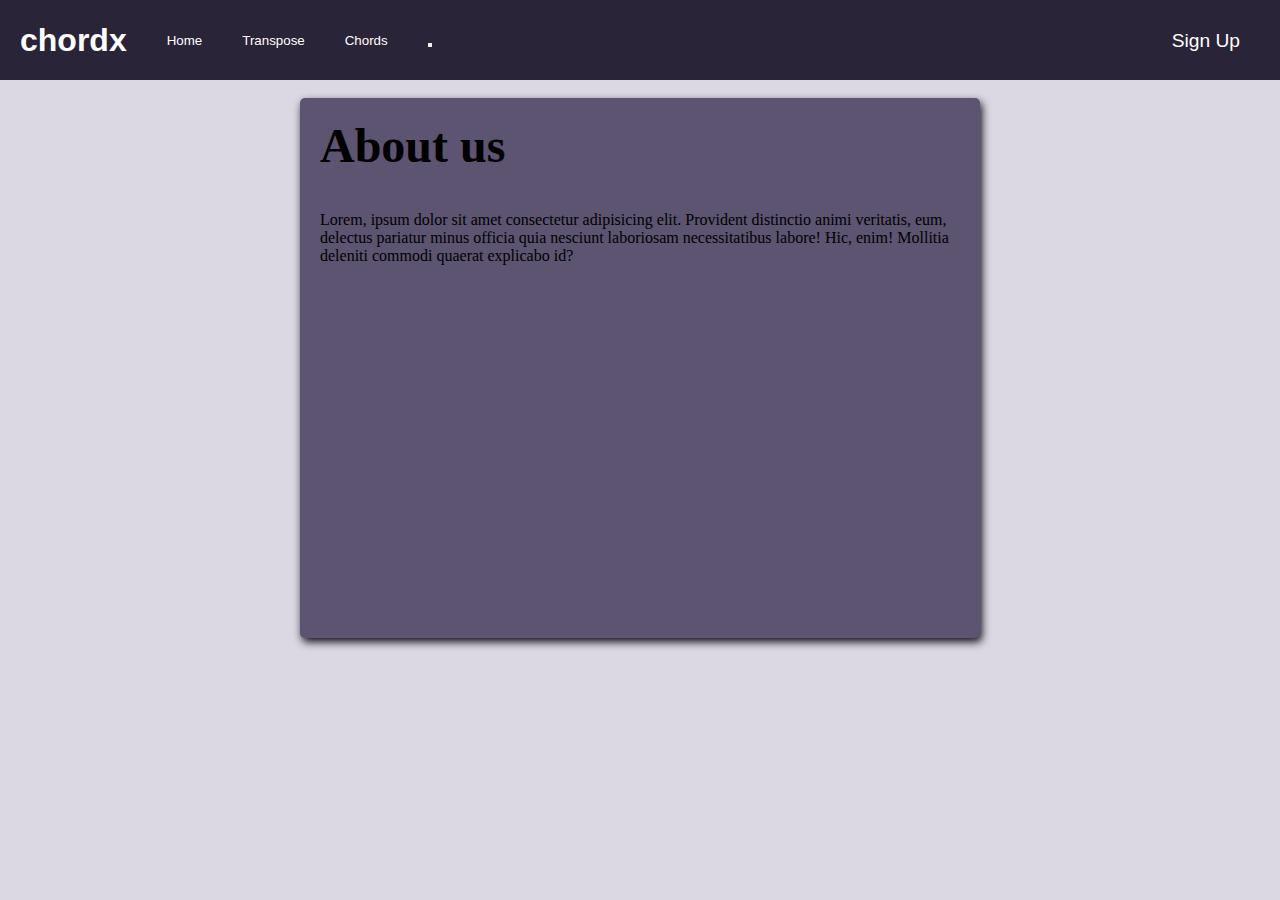
<file: chordx/index.html>
<!DOCTYPE html>
<html lang="en">
<head>
    <meta charset="UTF-8">
    <meta name="viewport" content="width=device-width, initial-scale=1.0">
    <title>Document</title>
    <link rel="stylesheet" href="style.css">
</head>
<body>
    <nav>
        <ul>
            <li class="logo">chordx</li>
            <li><button class="homebut">Home</button></li>
            <li><button class="homebut"><a class="homebut" href="/transpose.html">Transpose</a></button></li>
            <li><button class="homebut">Chords</button></li>
            <li><button  id="signup" ><a class="but1" href="/sign.html">Sign Up</a></button></li>
        </ul>
    </nav>
    <br>
    <div class="window">
       <h1>About us</h1>
       
        <br>
        
        <p>Lorem, ipsum dolor sit amet consectetur adipisicing elit. Provident distinctio animi veritatis, eum, delectus pariatur minus officia quia nesciunt laboriosam necessitatibus labore! Hic, enim! Mollitia deleniti commodi quaerat explicabo id?</p>
       
    </div>

    <script src="index.js"></script>
</body>
</html>
</file>
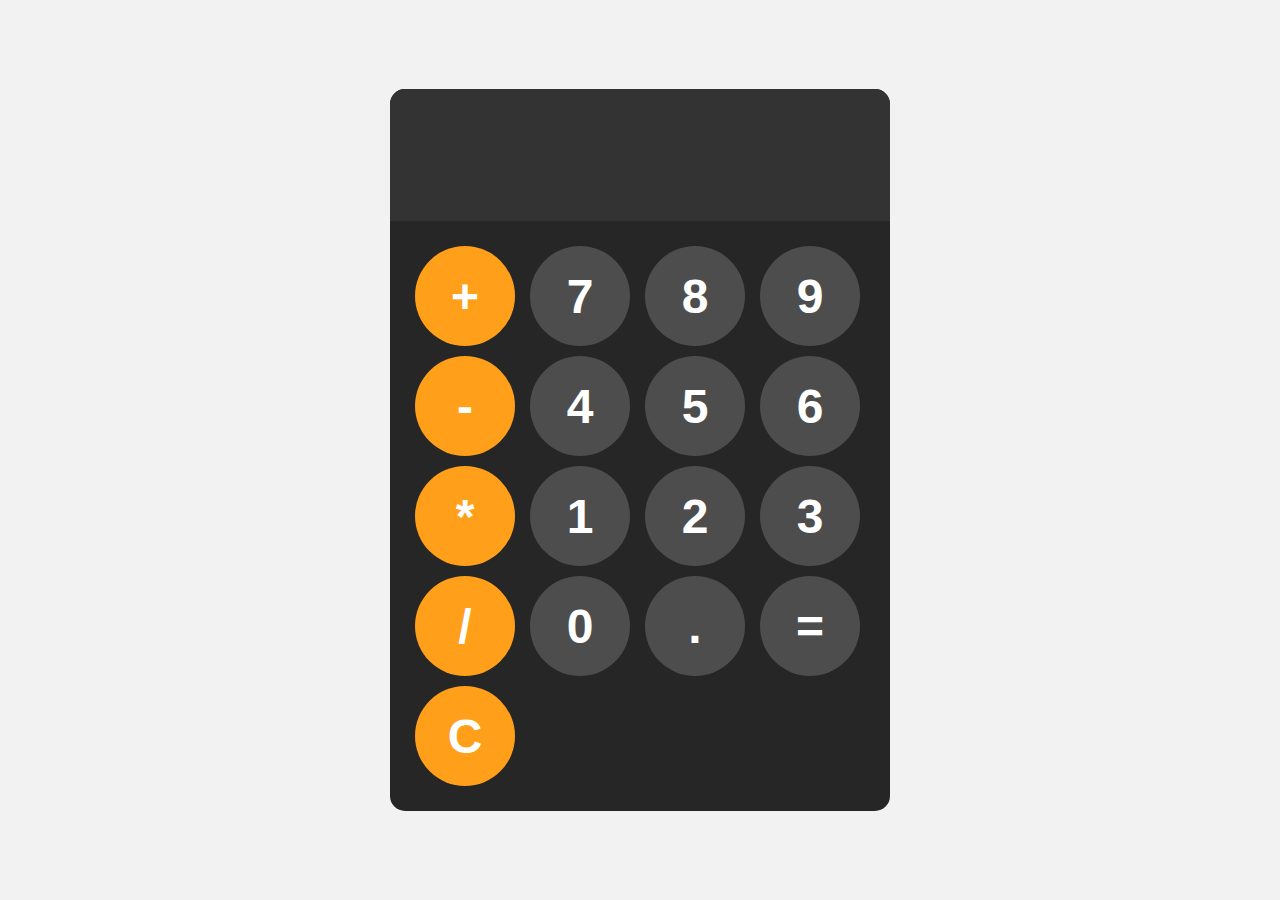
<file: webdev/calculator/index.html>
<!DOCTYPE html>
<html lang="en">
<head>
    <meta charset="UTF-8">
    <meta name="viewport" content="width=device-width, initial-scale=1.0">
    <title>Document</title>
    <link rel="stylesheet" href="style.css">
</head>
<body>
    <div id="calculator">
        <input id="display" readonly>
        <div id="keys">
            <button onclick="appendtodisplay('+')" class="operator">+</button>
            <button onclick="appendtodisplay('7')">7</button>
            <button onclick="appendtodisplay('8')">8</button>
            <button onclick="appendtodisplay('9')">9</button>
            <button onclick="appendtodisplay('-')" class="operator">-</button>
            <button onclick="appendtodisplay('4')">4</button>
            <button onclick="appendtodisplay('5')">5</button>
            <button onclick="appendtodisplay('6')">6</button>
            <button onclick="appendtodisplay('*')" class="operator">*</button>
            <button onclick="appendtodisplay('1')">1</button>
            <button onclick="appendtodisplay('2')">2</button>
            <button onclick="appendtodisplay('3')">3</button>
            <button onclick="appendtodisplay('/')" class="operator">/</button>
            <button onclick="appendtodisplay('0')">0</button>
            <button onclick="appendtodisplay('.')">.</button>
            <button onclick="calculate()">=</button>
            <button onclick="cleardisplay()" class="operator">C</button>
        </div>
    </div>
    
    <script src="index.js"></script>
</body>
</html>
</file>
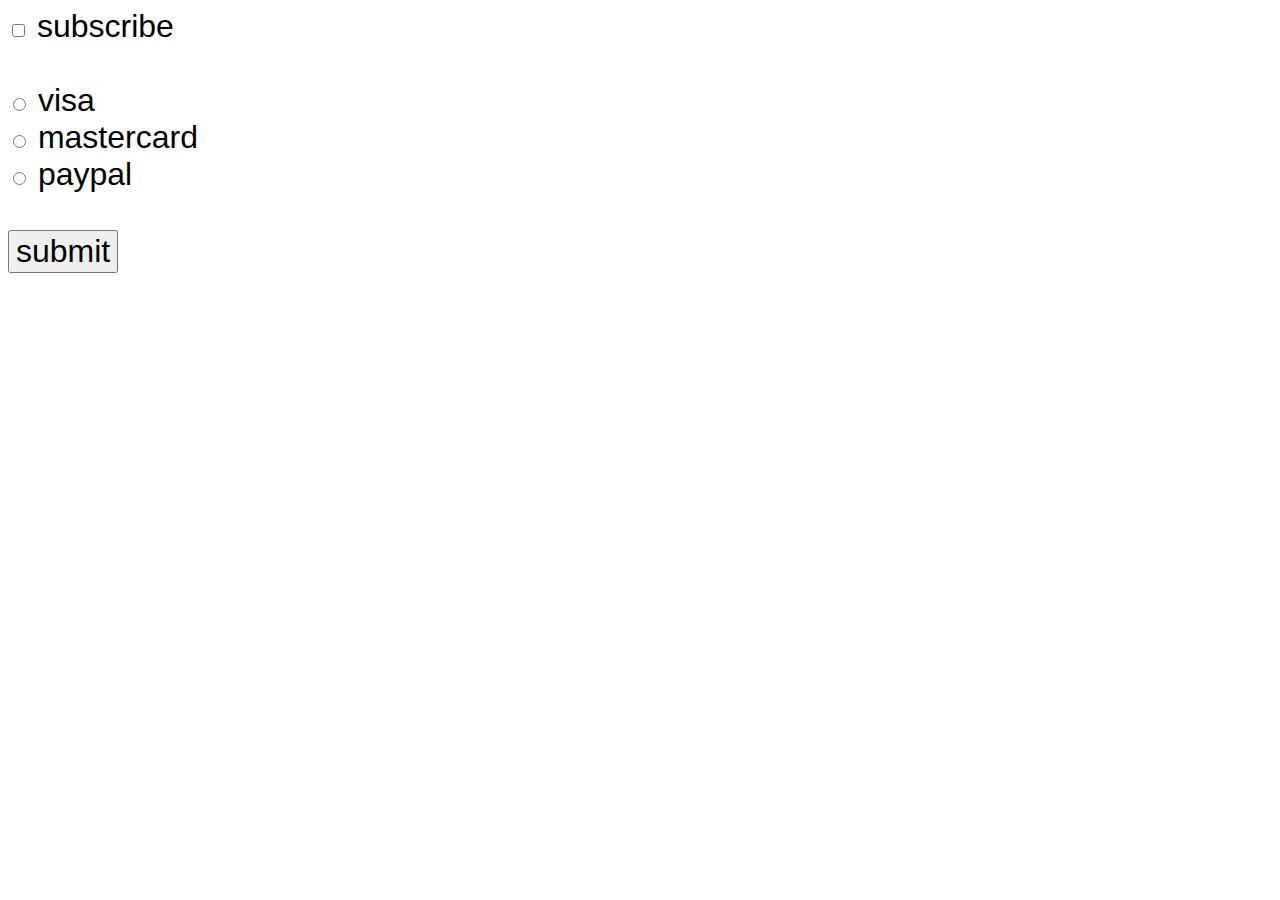
<file: webdev/check_box/index.html>
<!DOCTYPE html>
<html lang="en">
<head>
    <meta charset="UTF-8">
    <meta name="viewport" content="width=device-width, initial-scale=1.0">
    <title>Document</title>
    <link rel="stylesheet" href="style.css">
</head>
<body>
    <input type ="checkbox" id="mybox">
    <label for="mybox">subscribe</label>
    <br><br>
    <input type ="radio" id="visa" name="card">
    <label for="visa">visa</label>
    <br>
    <input type ="radio" id="master" name="card">
    <label for="master">mastercard</label>
    <br>
    <input type ="radio" id="paypal" name="card">
    <label for="paypal">paypal</label>
    <br>
    <br>
    <button type="submit" id="mysubmit">submit</button>

    <p id="subresult"></p>
    <p id="radioresult"></p>
    <script src="index.js"></script>
</body>
</html>
</file>
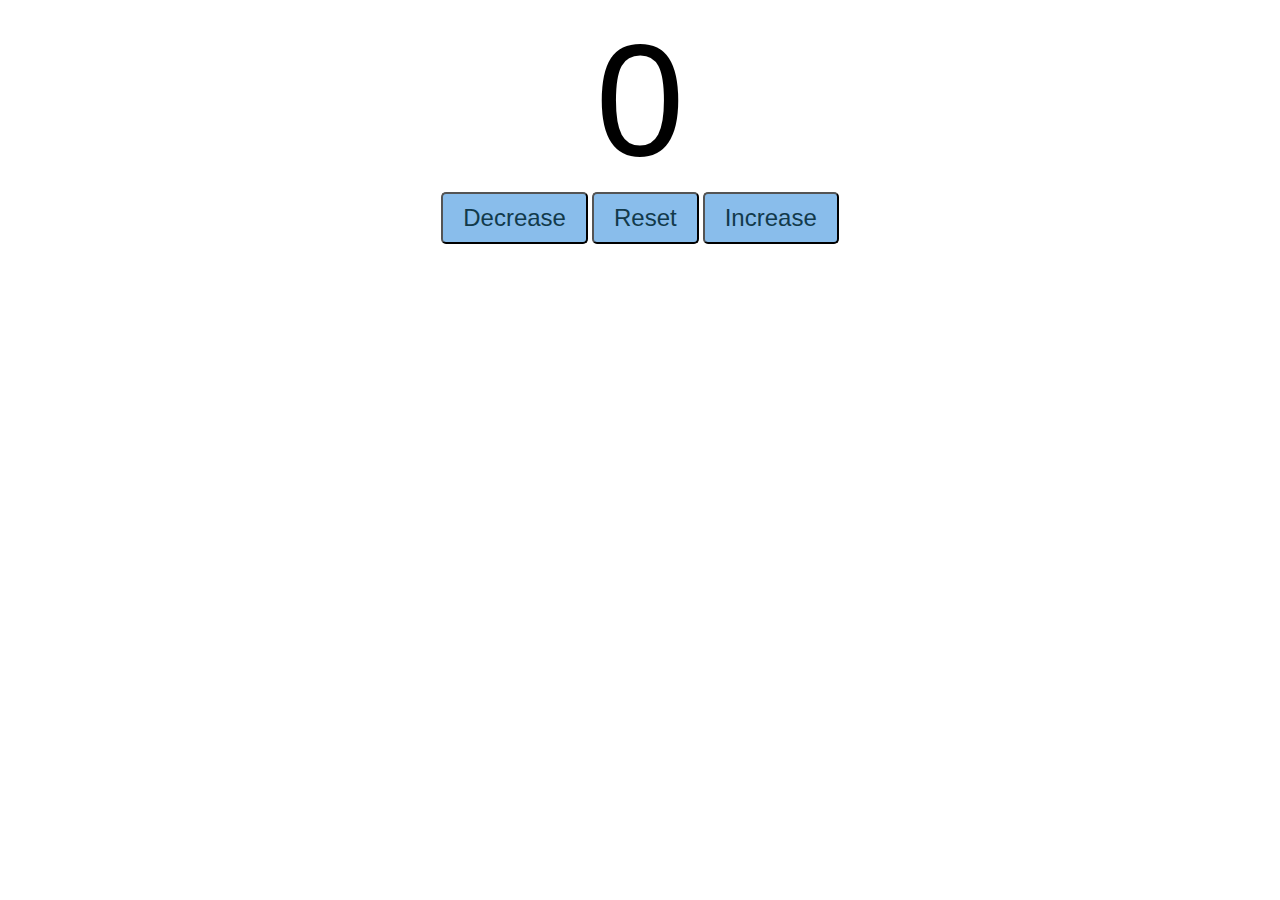
<file: webdev/counter/index.html>
<!DOCTYPE html>
<html lang="en">
<head>
    <meta charset="UTF-8">
    <meta name="viewport" content="width=device-width, initial-scale=1.0">
    <title>my website</title>
    <link rel="stylesheet" href="style.css">
</head>
<body>
    <lable id="countlabel">0</lable>
    <div id="button">
        <button id="decrease" class="but">Decrease</button>
        <button id="reset" class="but">Reset</button>
        <button id="increase" class="but">Increase</button>
    </div>
  
    <script src="index.js"></script>
</body>
</html>
</file>
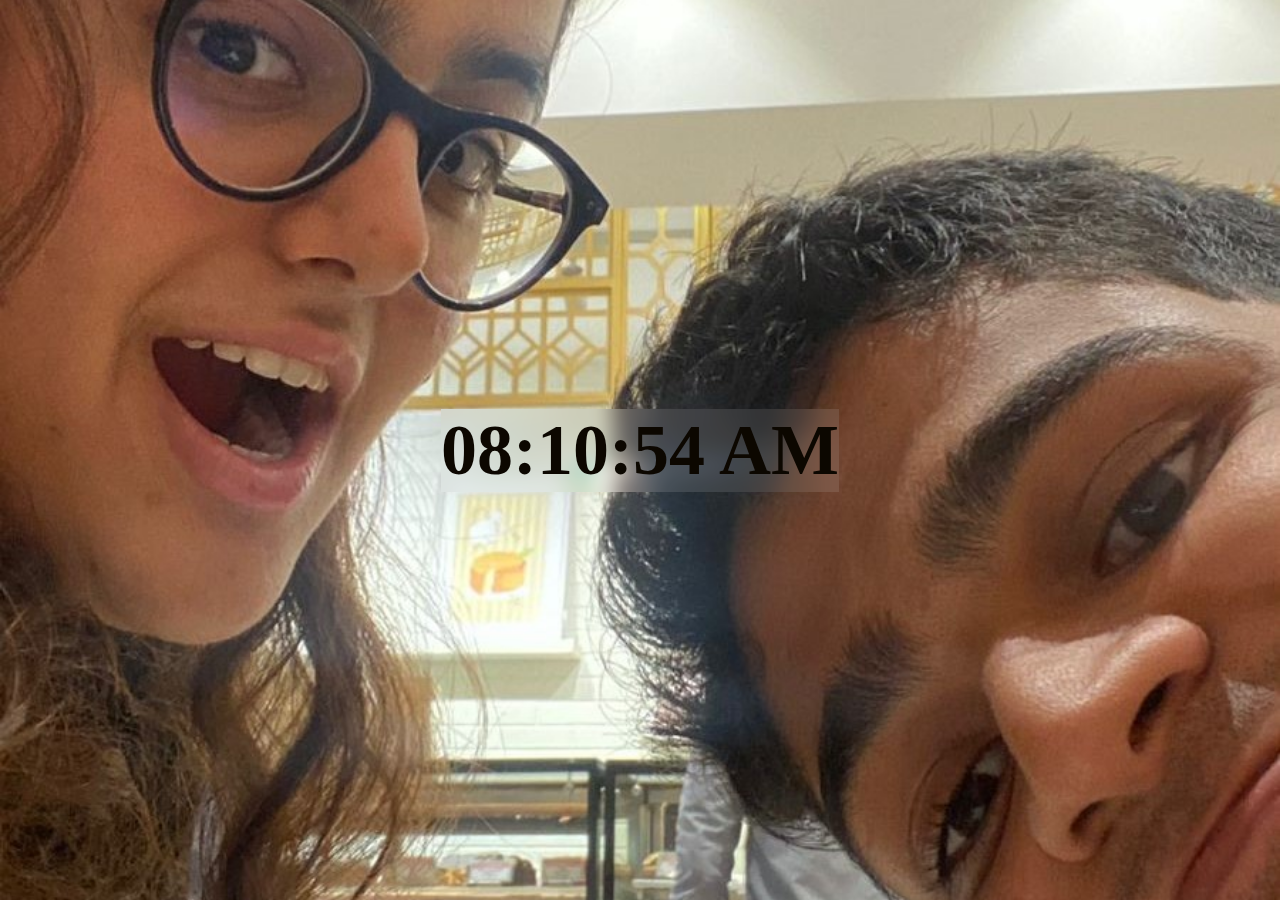
<file: webdev/digital_clock/index.html>
<!DOCTYPE html>
<html lang="en">
<head>
    <meta charset="UTF-8">
    <meta name="viewport" content="width=device-width, initial-scale=1.0">
    <title>Document</title>
    <link rel="stylesheet" href="style.css">
</head>
<body>
    <div id="clock-container">
        <div id="clock">00:00:00</div>
    </div>

    <script src="index.js"></script>
</body>
</html>
</file>
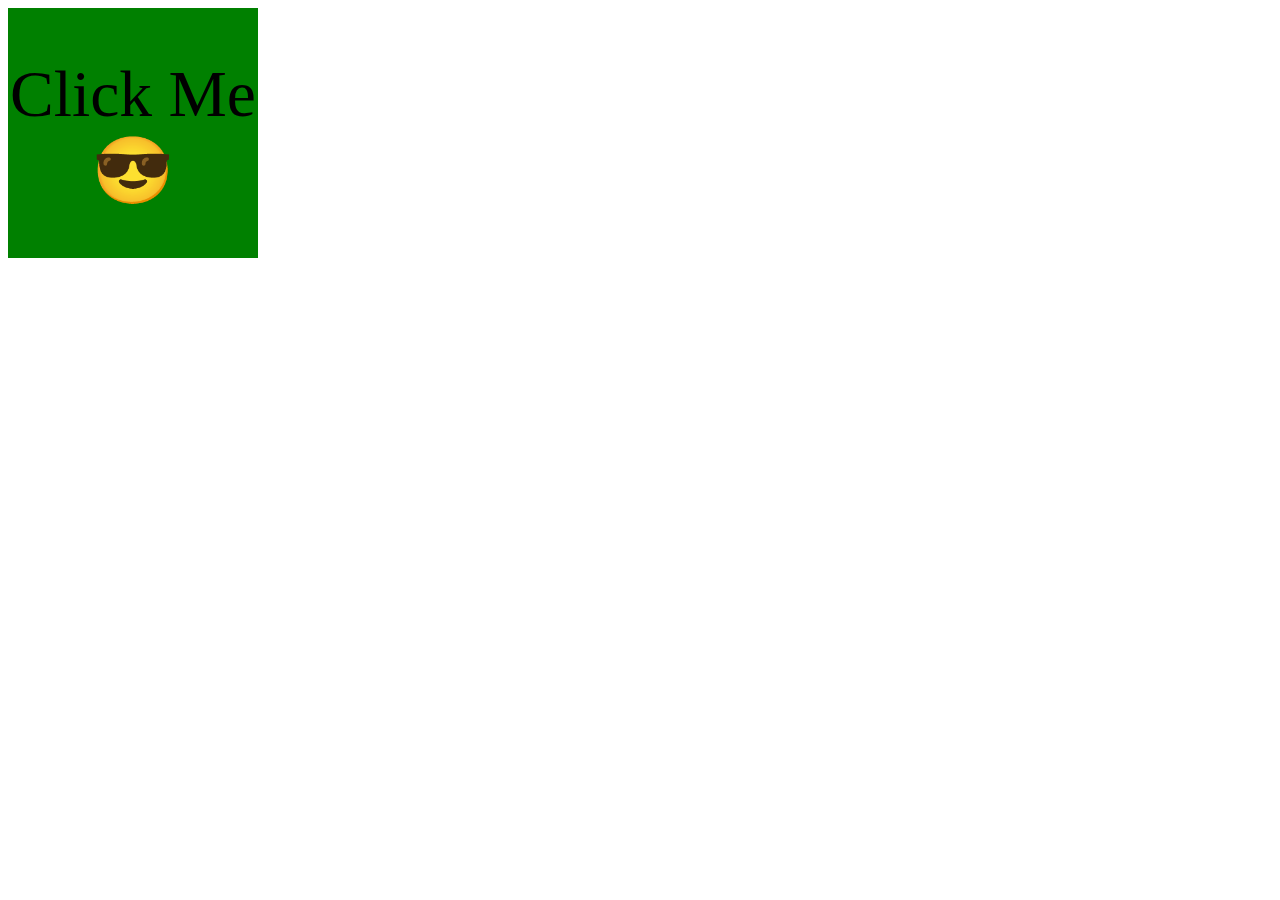
<file: webdev/event_listener/index.html>
<!DOCTYPE html>
<html lang="en">
<head>
    <meta charset="UTF-8">
    <meta name="viewport" content="width=device-width, initial-scale=1.0">
    <title>Document</title>
    <link rel="stylesheet" href="style.css">
</head>
<body>
    <div  id="myBox">
        Click Me 😎
    </div>
    
    <script src="index.js"></script>
</body>
</html>
</file>
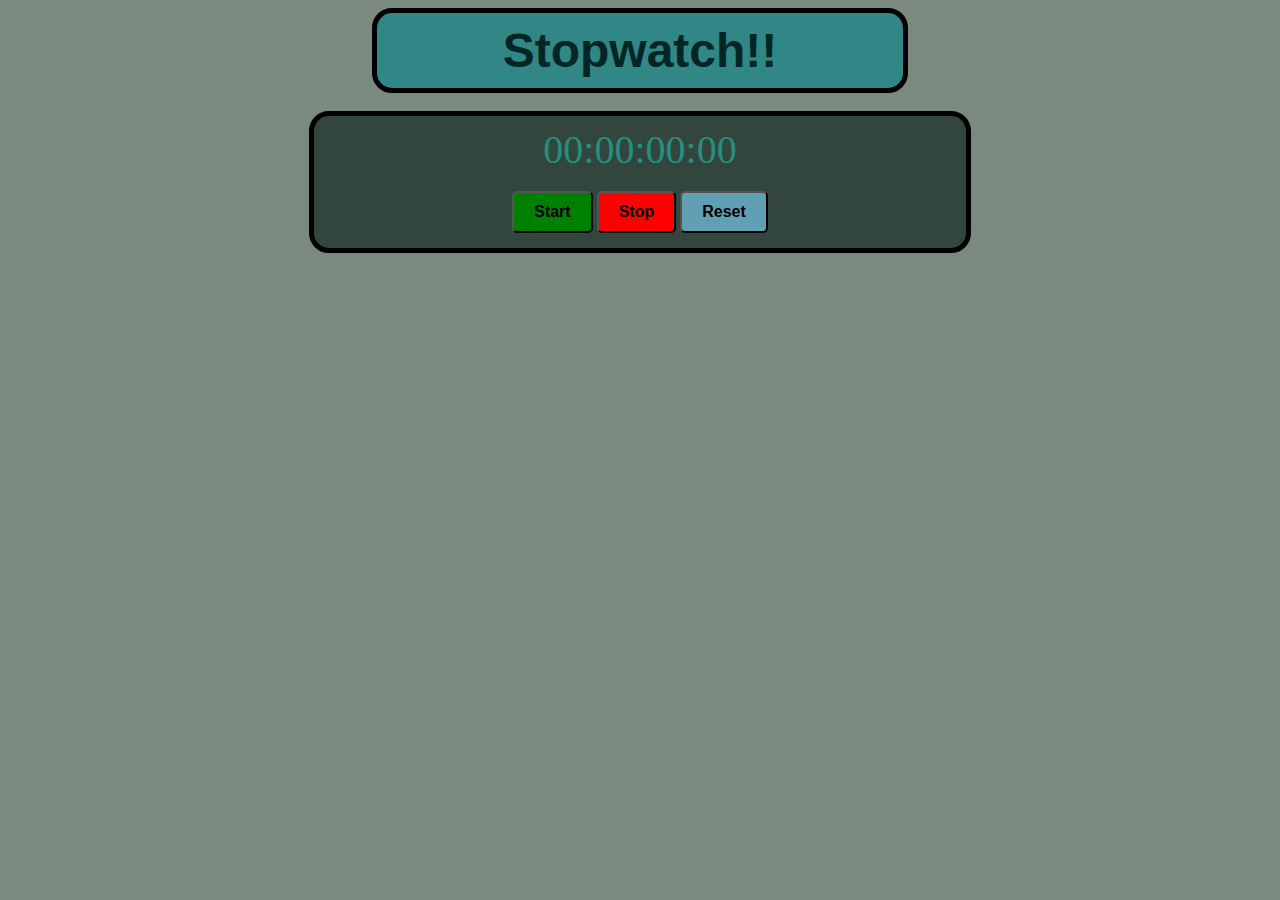
<file: webdev/stopwatch/index.html>
<!DOCTYPE html>
<html lang="en">
<head>
    <meta charset="UTF-8">
    <meta name="viewport" content="width=device-width, initial-scale=1.0">
    <title>Document</title>
    <link rel="stylesheet" href="style.css">
</head>
<body>
    <h1 id="myH1">Stopwatch!!</h1><br>
    <div id="container">
        <div id="display">
            00:00:00:00
        </div>
        <br>
        <div id="controls">
            <button id="start" class="One" onclick="start()">Start</button>
            <button id="stop" class="One" onclick="stop()">Stop</button>
            <button id="reset" class="One" onclick="reset()">Reset</button>
        </div>

    </div>

    <script src="index.js"></script>
</body>
</html>
</file>
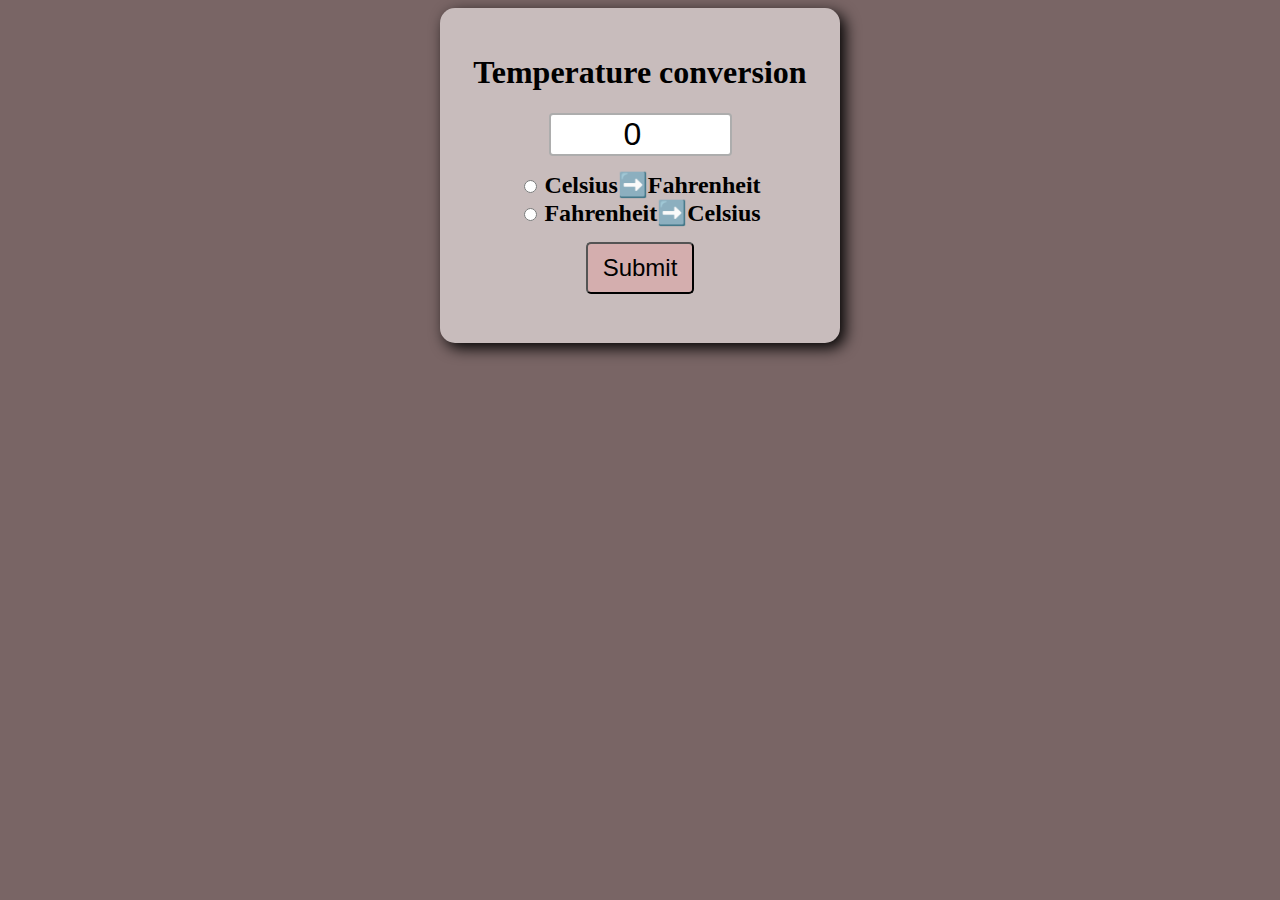
<file: webdev/temp_conv/index.html>
<!DOCTYPE html>
<html lang="en">
<head>
    <meta charset="UTF-8">
    <meta name="viewport" content="width=device-width, initial-scale=1.0">
    <title>Document</title>
    <link rel="stylesheet" href="style.css">
</head>
<body>
    <form>
        <h1>Temperature conversion</h1>
        <input type="number" id="textBox" value="0" >
        <br>
        <input type="radio" id="toFarenheit" name="unit">
        <label for="toFarenheit">Celsius➡️Fahrenheit</label>
        <br>
        <input type="radio" id="toCelsius" name="unit">
        <label for="toCelsius">Fahrenheit➡️Celsius</label>
        <br>
        <button type="button" onclick="convert()">Submit</button>
        <p id="result"></p>
    </form>
    
    <script src="index.js"></script>
</body>
</html>
</file>
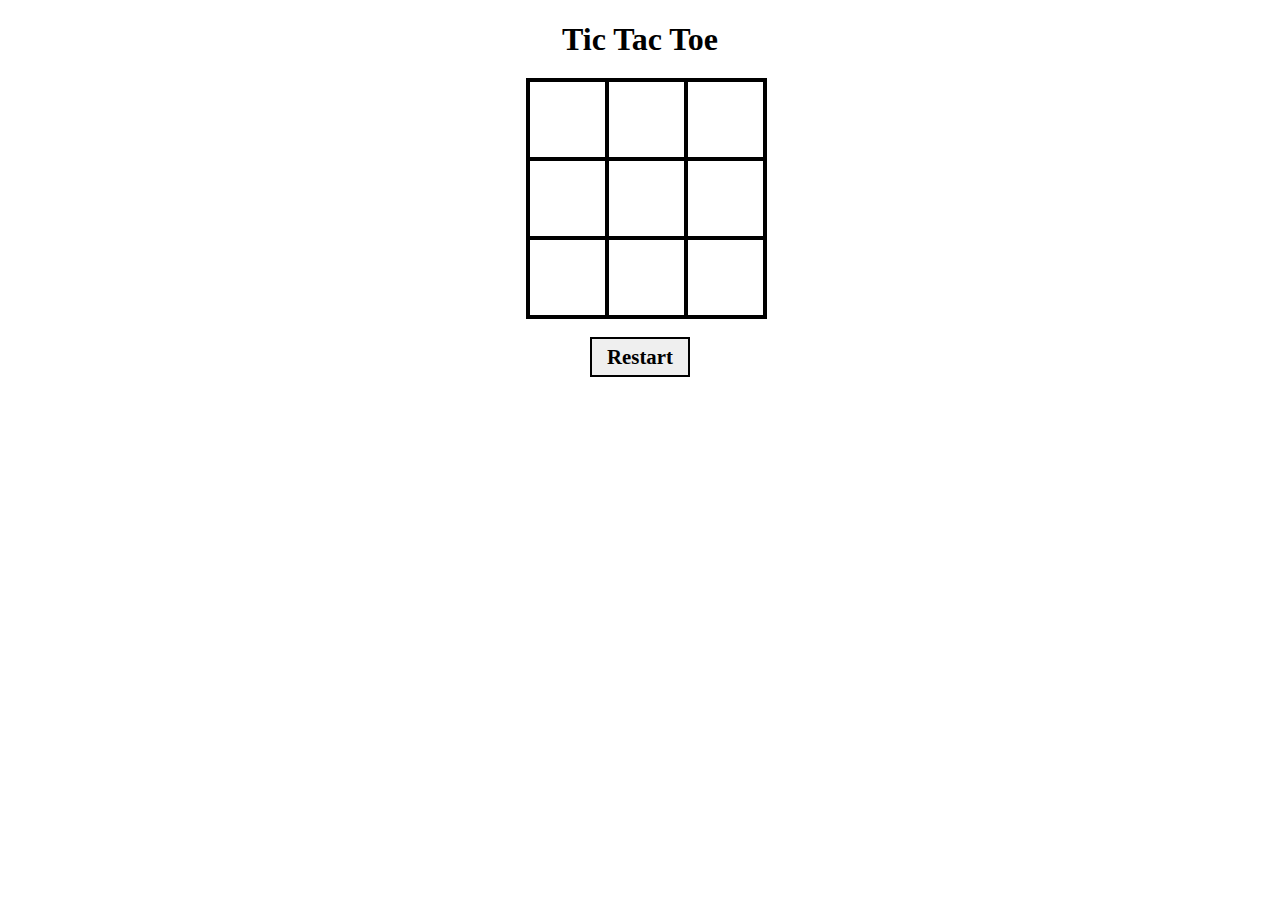
<file: webdev/tic_tac_toe/index.html>
<!DOCTYPE html>
<html lang="en">
<head>
    <meta charset="UTF-8">
    <meta name="viewport" content="width=device-width, initial-scale=1.0">
    <title>Document</title>
    <link rel="stylesheet" href="style.css">
</head>
<body>
    <div id="gamecontainer">
        <h1>Tic Tac Toe</h1>
        <div id="cellcontainer">
            <div cellIndex="0" class="cell"></div>
            <div cellIndex="1" class="cell"></div>
            <div cellIndex="2" class="cell"></div>
            <div cellIndex="3" class="cell"></div>
            <div cellIndex="4" class="cell"></div>
            <div cellIndex="5" class="cell"></div>
            <div cellIndex="6" class="cell"></div>
            <div cellIndex="7" class="cell"></div>
            <div cellIndex="8" class="cell"></div>
        </div>
        <h2 id="status"></h2>
        <button id="restart">Restart</button>
    </div>
    <script  src="index.js"></script>
</body>
</html>
</file>
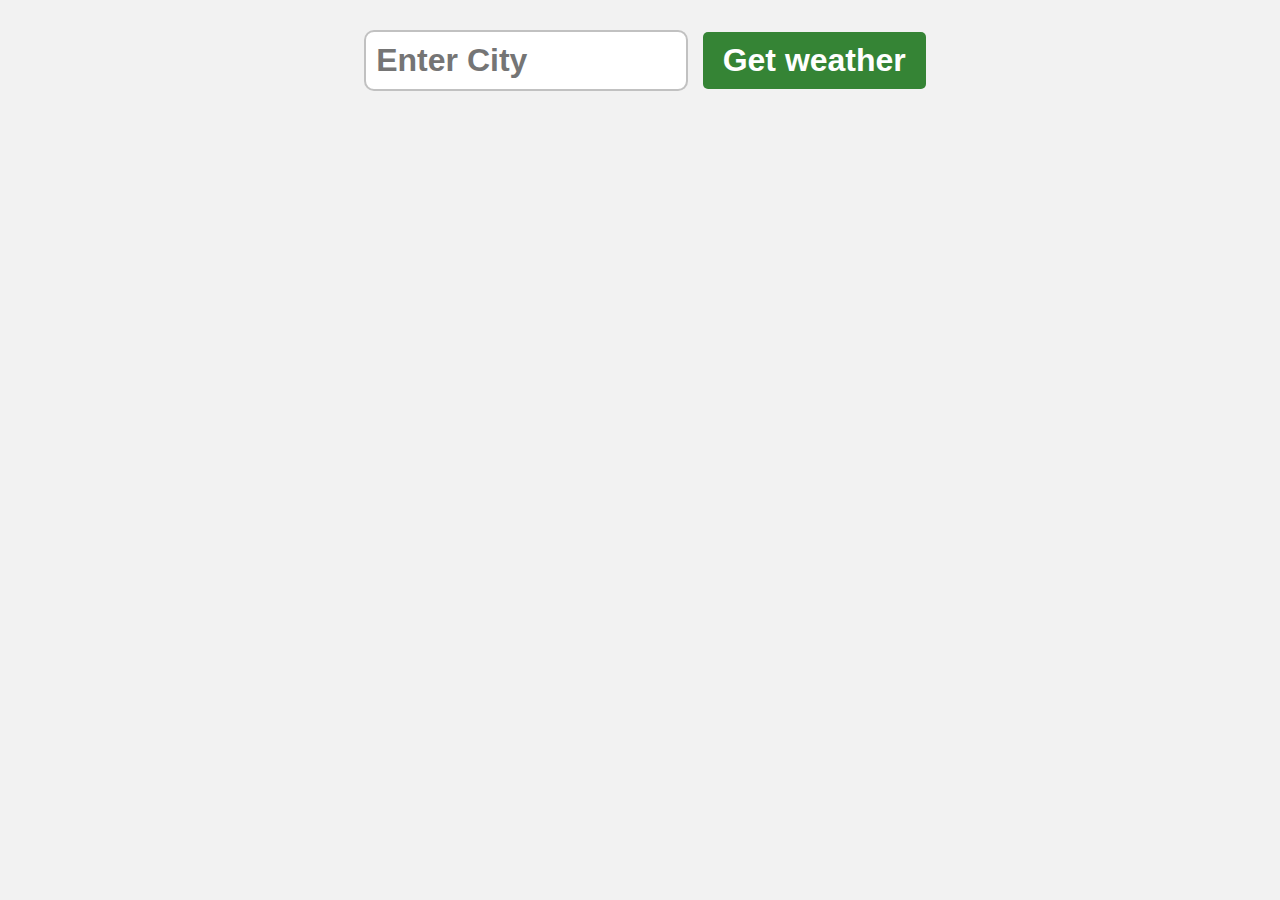
<file: webdev/weather_app/index.html>
<!DOCTYPE html>
<html lang="en">
<head>
    <meta charset="UTF-8">
    <meta name="viewport" content="width=device-width, initial-scale=1.0">
    <title>Document</title>
    <link rel="stylesheet" href="style.css">
</head>
<body>
    <form class="weatherForm">
        <input type="text" class="cityInput" placeholder="Enter City">
        <button id="submit">Get weather</button>
    </form>

    <div class="card" style="display: none">
        
    </div>

    <script src="index.js"></script>
</body>
</html>
</file>
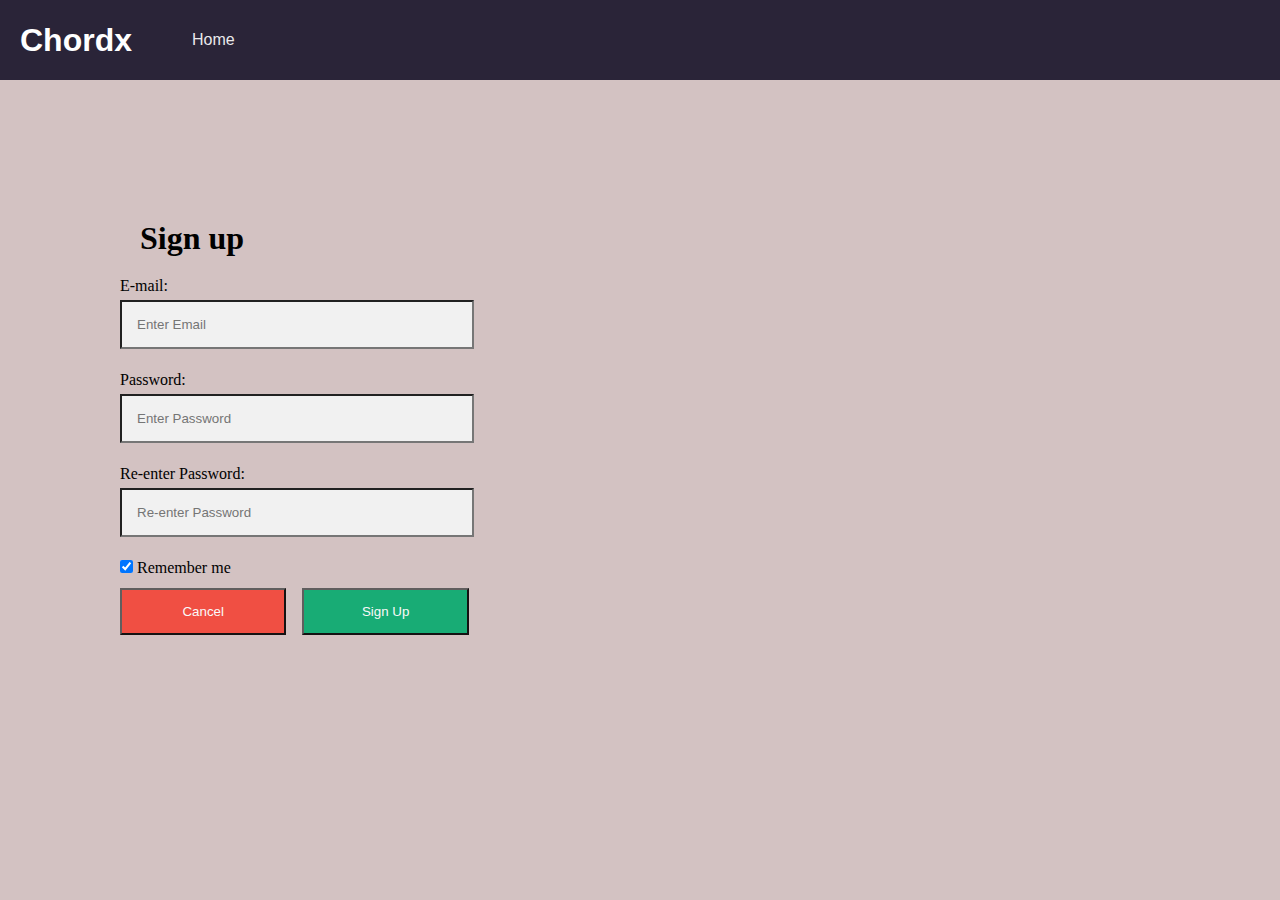
<file: chordx/sign.html>
<!DOCTYPE html>
<html lang="en">
<head>
    <meta charset="UTF-8">
    <meta name="viewport" content="width=device-width, initial-scale=1.0">
    <title>Document</title>
    <link rel="stylesheet" href="style1.css">
</head>
<body>
    <nav id="upper">
        <ul>
            <li class="logo">Chordx</li>
            <li><button id="back">Home</button></li>
        </ul>
        
        
    </nav>
    <div class="mains">
        <h1>Sign up</h1>
        <label class="ques" for="email">E-mail:</label>
        <input type="text" placeholder="Enter Email" name="email" id=Email required>
       
        <label class="ques" for="psw">Password:</label>
        <input type="password" placeholder="Enter Password" name="psw" required>

        <label class="ques" for="psw-repeat">Re-enter Password:</label>
        <input type="password" placeholder="Re-enter Password"ter Emai name="psw-repeat" required>
        <label>
            <input type="checkbox" checked="checked" name="remember" style="margin-bottom:15px"> Remember me
          </label>
        
          <div class="clearfix">
            <button type="button" class="cancelbtn">Cancel</button>
            <button type="submit" class="signupbtn" id="signn">Sign Up</button>
          </div>
    </div>
  

    
    

    <script src="index.js"></script>
</body>
</html>
</file>
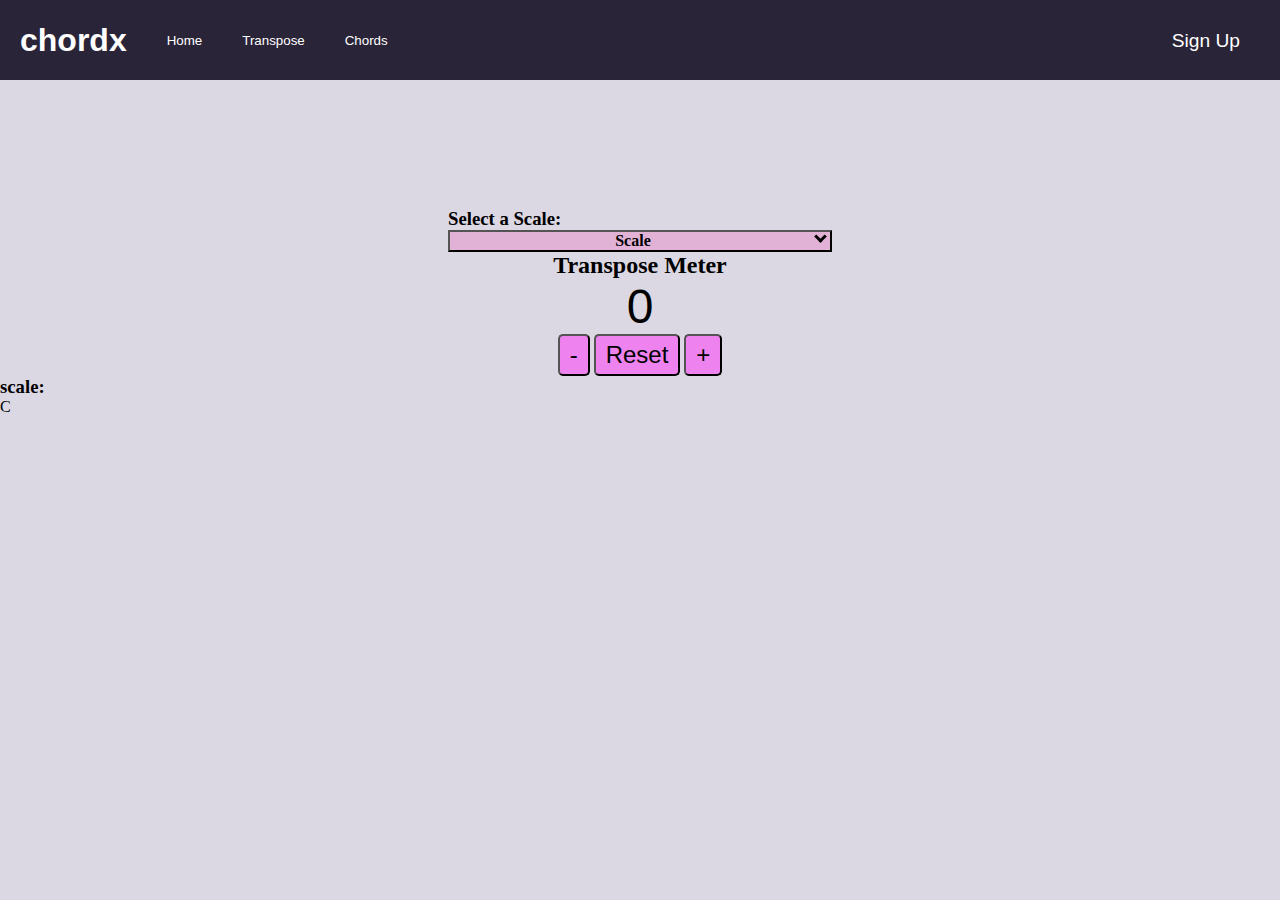
<file: chordx/transpose.html>
<!DOCTYPE html>
<html lang="en">
<head>
    <meta charset="UTF-8">
    <meta name="viewport" content="width=device-width, initial-scale=1.0">
    <title>Document</title>
    <link rel="stylesheet" href="style.css">
</head>
<body>
    <nav>
        <ul>
            <li class="logo">chordx</li>
            <li><button class="homebut">Home</button></li>
            <li><button class="homebut">Transpose</button></li>
            <li><button class="homebut">Chords</button></li>
            <li><button class="but1">Sign Up</button></li>
        </ul>
    </nav>
    <div class="dropdown">
        <h3>Select a Scale: </h3>
        <button onclick="myFunction()" class="dropbtn">Scale <span class="arrow-right"></span></button>
        <div id="myDropdown" class="dropdown-content">
            <button class="scales">C</button>
            <button class="scales">C#/Db</button>
            <button class="scales">D</button>
            <button class="scales">D#/Eb</button>
            <button class="scales">E</button>
            <button class="scales">F</button>
            <button class="scales">F#/Gb</button>
            <button class="scales">G</button>
            <button class="scales">G#/Ab</button>
            <button class="scales">A</button>
            <button class="scales">A#/Bb</button>
            <button class="scales">B</button>
          </div>
    </div>
    <div>
        <h2 id="h22">Transpose Meter</h2>
        <lable id="countlabel">0</lable>
        <div id="button">
            <button id="decrease" class="but">-</button>
            <button id="reset" class="but">Reset</button>
            <button id="increase" class="but">+</button>
        </div>
        <h3>scale:</h3>
        <p>C</p>
    </div>

    <script src="index.js"></script>
</body>
</html>
</file>
<file: chordx/style.css>
body{
    background: #dbd8e3;
}
*{
    margin: 0;
    padding: 0;
}
nav ul{
   display: flex;
   align-items: center;
   list-style-type: none;
   height: 80px;
   background: #2a2438; 
   color: white;
}
nav ul li{
    padding: 0 20px;
    font-family: 'Gill Sans', 'Gill Sans MT', Calibri, 'Trebuchet MS', sans-serif;
}
.logo{
    display: flex;
    align-items: center;
    font-weight: bolder;
    font-size: 2rem;
}
.window{
    display: flex;
    flex-direction: column;
    border-radius: 5px;
    background: #5c5470; 
    height: 500px;
    width: 50%;
    margin: auto;
    padding: 20px;
    box-shadow: 2px 4px 8px #120f19;
}
.window h1{
    font-size: 3rem;
    font-weight: bolder;
    margin-bottom: 20px;
}
.window p{
    margin-bottom: 10px;
}
.homebut{
    background: #2a2438; 
    border: none;
    cursor: pointer;
    color:white;
    text-decoration: none;
}
#trans{
    outline: none;
    text-decoration: none;
    color:white;
}
#trans.hover{
    color: violet;
}
.homebut:hover{
    color: violet;
}
.but1{
    background: #2a2438; 
    border:none;
    padding:10px;
    cursor: pointer;
    color:white;
    position: fixed;
    top: 20px;
    right: 30px;
    font-size: 1.2rem;
    text-decoration: none;
   
}
.but1:hover{
    color: violet;
}
.dropdown{
    display: flex;
    flex-direction: column;
    width: 30%;
    margin: auto;
    padding-top: 10%;
}
.dropbtn{
    font-size: 1rem;
    text-align: center;
    text-decoration: none;
    white-space: nowrap;
    background-color: rgb(226, 178, 214); 
    backdrop-filter: blur(10px);
    font-weight: bold;
    font-family: Georgia, 'Times New Roman', Times, serif;
}
.arrow-right{
    border: solid black;
    border-width: 0 3px 3px 0;
    display: inline-flex;
    padding: 3px 3px;
    transform: rotate(45deg);
    -webkit-transform: rotate(45deg);
    float: right;
    margin: 0 5px 0px 0;
}
#countlabel{
    display: block;
    text-align: center;
    font-size: 3em;
    font-family: Arial, Helvetica, sans-serif;
}
#button{
    text-align: center;
}
#h22{
    font-family: Georgia, 'Times New Roman', Times, serif;
    text-align: center;
}
.but{
    padding: 5px 10px;
    font-size: 1.5em;
    color: black;
    background-color: violet;
    cursor: pointer;
    border-radius: 5px;
    transition: background-color 0.25s;
}
.but:hover{
    background-color: purple;
}
.dropdown-content{
    font-family: Georgia, 'Times New Roman', Times, serif;
    text-align: center;
    display: none;
}
.dropdown-content a:hover {background-color: #e01414;}
.show{
    display:block;
}
.scales{
    display: flex;
    flex-direction: column;
    align-items: center;
    margin: auto;
    width: 100%;
    padding: 5px;
    border: none;
    cursor: pointer;
    background-color: rgb(226, 178, 214); 
    font-family: Georgia, 'Times New Roman', Times, serif;
    font-size: 1rem;
    font-weight: bold;
}
.scales:hover{
    background-color: purple;
}
</file>
<file: webdev/calculator/style.css>
body{
    margin: 0;
    display: flex;
    justify-content: center;
    align-items: center;
    height: 100vh;
    background-color:hsl(0,  0%, 95%);
}

#calculator{
    font-family: Arial, Helvetica, sans-serif;
    background-color: hsl(0,  0%, 15%);
    border-radius: 15px;
    max-width: 500px;
    overflow: hidden;
}

#display{
    width: 100%;
    padding: 20px;
    font-size: 5rem;
    text-align: left;
    color: white;
    border: none;
    background-color: hsl(0,  0%, 20%) ;
}


#keys{
    display: grid;
    grid-template-columns: repeat(4, 1fr);
    gap: 10px;
    padding: 25px;
}

button{
    width:100px;
    height:100px;
    border-radius: 50px;
    border:none;
    background-color: hsl(0, 0%, 30%);
    color: white;
    font-size: 3rem;
    font-weight: bold;
    cursor: pointer;
}
button:hover{
    background-color: hsl(0, 0%, 40%);
}
button:active{
    background-color: hsl(0, 0%, 50%);
}
.operator{
    background-color: hsl(35, 100%, 55%);
}
.operator:hover{
    background-color: hsl(35, 100%, 65%);
}
.operator:active{
    background-color: hsl(35, 100%, 75%);
}
</file>
<file: webdev/check_box/style.css>
body{
     font-family: Arial, Helvetica, sans-serif;
     font-size: 2em;
}
#mysubmit{
    display: block;
    text-align: center;
    font-size: 1em;
    font-family: Arial, Helvetica, sans-serif;
}
</file>
<file: webdev/counter/style.css>
#countlabel{
    display: block;
    text-align: center;
    font-size: 10em;
    font-family: Arial, Helvetica, sans-serif;
}
#button{
    text-align: center;
}
.but{
    padding: 10px 20px;
    font-size: 1.5em;
    color: #123a4b;
    background-color: rgb(137, 189, 235);
    cursor: pointer;
    border-radius: 5px;
    transition: background-color 0.25s;
}
.but:hover{
    background-color: rgb(121, 121, 238);
}
</file>
<file: webdev/digital_clock/style.css>
body{
    margin: 0;
    background-image: url(imagge.jpg);
    background-repeat: no-repeat;
    background-position: center;
    background-attachment: fixed;
    background-size: cover;
}
#clock-container{
    display: flex;
    justify-content: center;
    align-items: center;
    height: 100vh;
}
#clock{
    font-family: 'Times New Roman', Times, serif;
    font-size: 4.5rem;
    color: rgb(12, 7, 0);
    font-weight: bold;
    text-align: center;
    backdrop-filter: blur(10px);
    background-color: hsla(0, 0%, 100%, 0.1);
}
</file>
<file: webdev/event_listener/style.css>
#myBox{
    background-color: green;
    width: 250px;
    height: 250px;
    font-size: 4.1rem;
    display: flex;
    align-items: center;
    text-align: center;
    
}
</file>
<file: webdev/stopwatch/style.css>
body{
    text-align: center;
    flex-direction: column;
    background-color: rgb(122, 138, 126);
}
#myH1{
    font-family: Arial, Helvetica, sans-serif;
    font-size: 3em;
    font-weight: bold;
    color: rgb(2, 38, 36);
    border: 5px solid;
    border-color: black;
    padding: 10px;
    border-radius: 20px;
    background-color: rgb(49, 134, 134);
    width: 40%;
    margin: auto;
}
#container{
    display: flex;
    flex-direction: column;
    width: 50%;
    padding: 10px;
    margin: auto;
    align-items: center;
    border: 5px solid;
    border-radius: 20px;
    padding-bottom: 15px;
    background-color: rgba(1, 24, 17, 0.596);
    
}
#display{
   font-size: 2.5em;
  
    color: rgba(35, 160, 146, 0.81);
}
.One{
    padding: 10px 20px;
    font-size: 1em;
    border-radius: 5px;
    font-weight: bold;;
}
#start{
    background-color: green;
    cursor: pointer;
    transition: background-color 0.25s;
}
#start:hover{
    background-color: rgb(21, 65, 21);
}
#stop{
    background-color: red;
    cursor: pointer;
    transition: background-color 0.25s;
}
#stop:hover{
    background-color: rgb(136, 5, 5);
}
#reset{
    background-color: rgb(96, 159, 180);
    cursor: pointer;
    transition: background-color 0.25s;
}
#reset:hover{
    background-color: rgb(5, 63, 66);
}
</file>
<file: webdev/temp_conv/style.css>
body{
    font-family: 'Times New Roman', Times, serif;
    background-color: rgb(121, 101, 101);
}
form{
    background-color: rgb(200, 188, 188);
    text-align: center;
    max-width: 350px;
    margin: auto;
    padding: 25px;
    border-radius: 15px;
    box-shadow: 5px 5px 15px black;
}
#textBox{
    width: 50%;
    text-align: center;
    font-size: 2em;
    border: 2px solid rgba(0, 0, 0, 0.322);
    border-radius: 4px;
    margin-bottom: 15px;
}
label{
    font-size: 1.5em;
    font-weight: bold;
}
button{
    margin-top: 15px;
    background-color: rgb(212, 174, 174);
    font-size: 1.5em;
    padding: 10px 15px;
    border-radius: 5px;
    cursor: pointer;
}
button:hover{
    background-color: rgb(173, 114, 114);
}
#result{
    font-size: 1.5em;
    font-weight: bold;
}
</file>
<file: webdev/tic_tac_toe/style.css>
.cell{
    width: 75px;
    height: 75px;
    border: 2px solid;
    box-shadow: 0 0 0 2px;
    font-size: 50px;
    cursor: pointer;
}
#gamecontainer{
    font-family: "Permanent Marker", cursive;
    text-align: center;
}
#cellcontainer{
    display: grid;
    grid-template-columns: repeat(3, auto);
    width: 225px;
    margin: auto;
}
#restart{
    width: 100px;
    height: 40px;
    font-size: 1.3rem;
    font-family: "Permanent Marker", cursive;
    border: 2px solid;
    font-weight: bold;
    cursor: pointer;
}
#restart:hover{
    background-color: rgb(123, 172, 215);
}
</file>
<file: webdev/weather_app/style.css>
body{
    font-family: Arial, Helvetica, sans-serif;
    background-color: hsl(0, 0%, 95%);
    margin: 0;
    display: flex;
    flex-direction: column;
    align-items: center;
}
.weatherForm{
    margin: 20px;
}
.cityInput{
    padding: 10px;
    font-size: 2rem;
    font-weight: bold;
    border: 2px solid hsla(0, 0%, 20%, 0.3);
    border-radius: 10px;
    margin: 10px;
    width:300px;
}
#submit{
    padding: 10px 20px;
    font-weight: bold;
    font-size: 2rem;
    background-color: rgb(53, 132, 53);
    color:white;
    border:none;
    border-radius: 5px;
    cursor: pointer;
}
#submit:hover{
    background-color: rgb(110, 199, 110);
}
.card{
    background: linear-gradient(180deg, hsl(210, 100%, 75%), hsl(40, 100%, 75%));
    padding:50px;
    border-radius: 10px;
    box-shadow: 2px 2px 5px hsla(0, 0%, 0%, 0.5);
    min-width: 300px;
    display: flex;
    flex-direction: column;
    align-items: center;
}
h1{
    font-size: 3.5rem;
    margin-top: 0;
    margin-bottom: 25px;
}
p{
    font-size:1.5rem;
    margin: 5px 0;
}
.cityDisplay, .tempDisplay{
    font-size: 3.5rem;
    font-weight: bold;
    color:hsla(0, 0%, 0%, 0.75);
    margin-bottom: 25px;
}
.humidityDisplay{
    font-weight: bold;
    margin-bottom: 25px;
}
.descDisplay{
    font-style: italic;
    font-weight: bold;
    font-size: 2rem;
}
.weatherEmoji{
    margin: 0;
    font-size: 7.5rem;
}
.errorDisplay{
    font-size: 2.5rem;
    font-weight: bold;
    color: hsla(0, 0%, 0%, 0.75);
}
</file>
<file: chordx/style1.css>
body{
    background: rgb(211, 194, 194);
}
*{
    margin: 0;
    padding: 0;
}
nav ul{
    display: flex;
    align-items: center;
    list-style-type: none;
    height: 80px;
    background: #2a2438; 
    color: white;
}
nav ul li{
    padding: 0 20px;
    font-family: 'Gill Sans', 'Gill Sans MT', Calibri, 'Trebuchet MS', sans-serif;
}
.logo{
    display: flex;
    align-items: center;
    font-weight: bolder;
    font-size: 2rem;
}
.mains{
    display: flex;
    flex-direction: column;
    background: transparent;
    top: 40%;
    height: 500px;
    width: 50%;
    margin: 80px;
    padding: 40px;
    
}
.mains h1{
    padding: 20px;
   

}
input[type=text], input[type=password] {
    width: 50%;
    padding: 15px;
    margin: 5px 0 22px 0;
    background: #f1f1f1;
  }
#back{
    background: #2a2438;
    border: none;
    font-size: 1rem;
}
  button {
    background-color: #04AA6D;
    color: white;
    padding: 14px 20px;
    cursor: pointer;
    width: 5%;
    opacity: 0.9;
    margin:auto;
  }
  button:hover {
    opacity:1;
  }

  .cancelbtn {
    padding: 14px 20px;
    background-color: #f44336;
    padding: auto;
    margin-right: 16px;
  }
  .cancelbtn, .signupbtn {
    float: left;
    width: 26%;
  }
</file>
